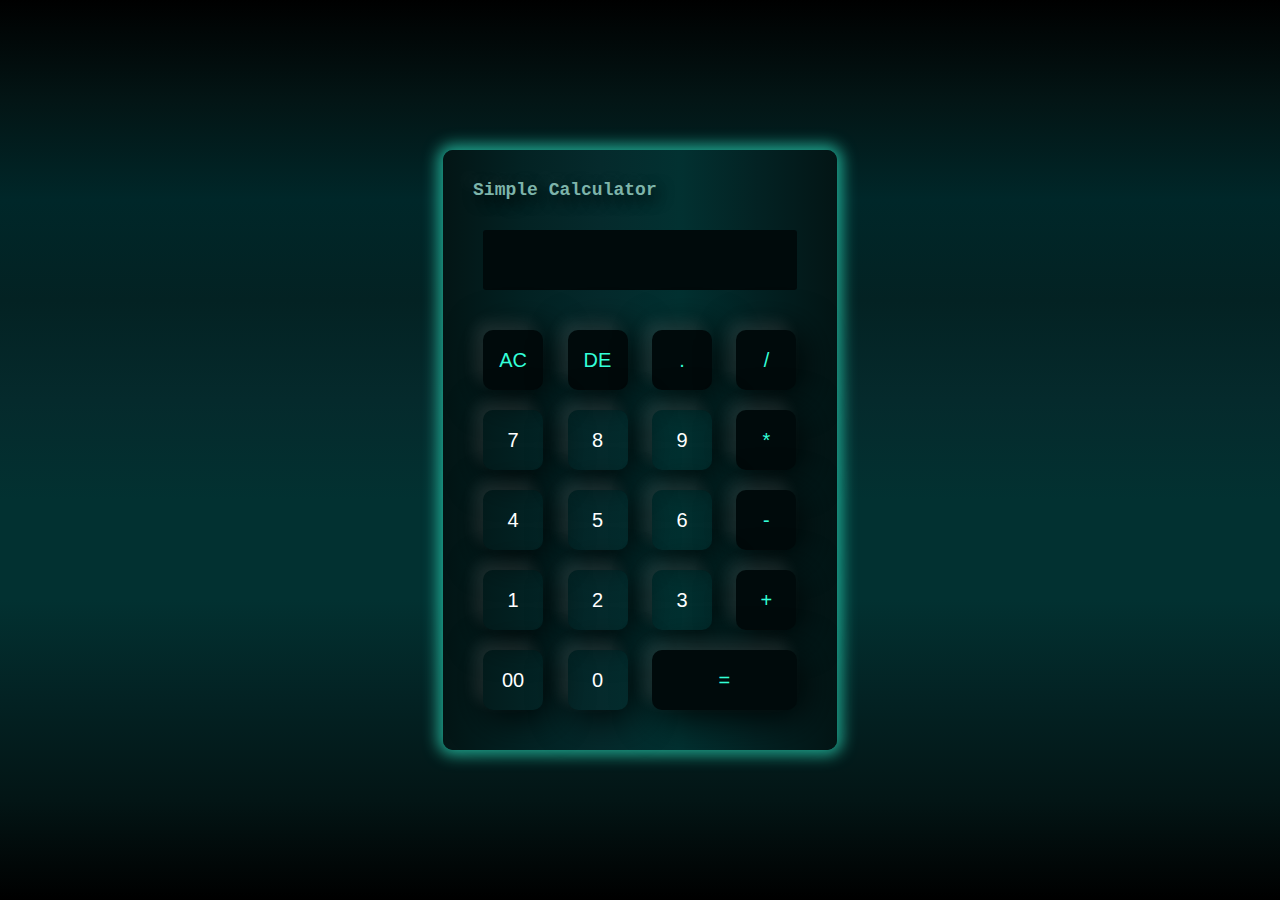
<file: Index.html>
<!DOCTYPE html>
<html>
    <head>
        <meta name="viewport" content="width=devide-width, initial-scale=1.0">
        <title>Calculator</title>
        <link rel="stylesheet" href="Calcstyle.css">
    </head>

    <body>
        <div class="container">
            <div class="calculator">
                <H1>Simple Calculator</H1>
                <form>
                    <div class="display">
                        <input type="text" name="display">
                    </div>
                    <div>
                    <input type="button" value="AC"  onclick="display.value = '' " class="operator">
                    <input type="button" value="DE"  onclick="display.value = display.value.toString().slice(0,-1) " class="operator">
                    <input type="button" value="." onclick="display.value += '.' " class="operator">
                    <input type="button" value="/" onclick="display.value += '/' " class="operator">
                    </div>
                    <div>
                        <input type="button" value="7" onclick="display.value += '7' ">
                        <input type="button" value="8" onclick="display.value += '8'">
                        <input type="button" value="9" onclick="display.value += '9' ">
                        <input type="button" value="*" onclick="display.value += '*' " class="operator">
                        </div>
                    <div>
                        <input type="button" value="4"onclick="display.value += '4' ">
                        <input type="button" value="5" onclick="display.value += '5' ">
                        <input type="button" value="6" onclick="display.value += '6' ">
                        <input type="button" value="-" onclick="display.value += '-' " class="operator">
                    </div>
                    <div>
                        <input type="button" value="1" onclick="display.value += '1' ">
                        <input type="button" value="2" onclick="display.value += '2' ">
                        <input type="button" value="3" onclick="display.value += '3' ">
                        <input type="button" value="+" onclick="display.value += '+' " class="operator">
                    </div>
                    <div>
                        <input type="button" value="00" onclick="display.value += '00' ">
                        <input type="button" value="0" onclick="display.value += '0' ">
                        <input type="button" value="=" onclick=" display.value = eval(display.value)" class="equal operator">
                    </div>
                </form>

            </div>
        </div>
    </body>


</html>
</file>
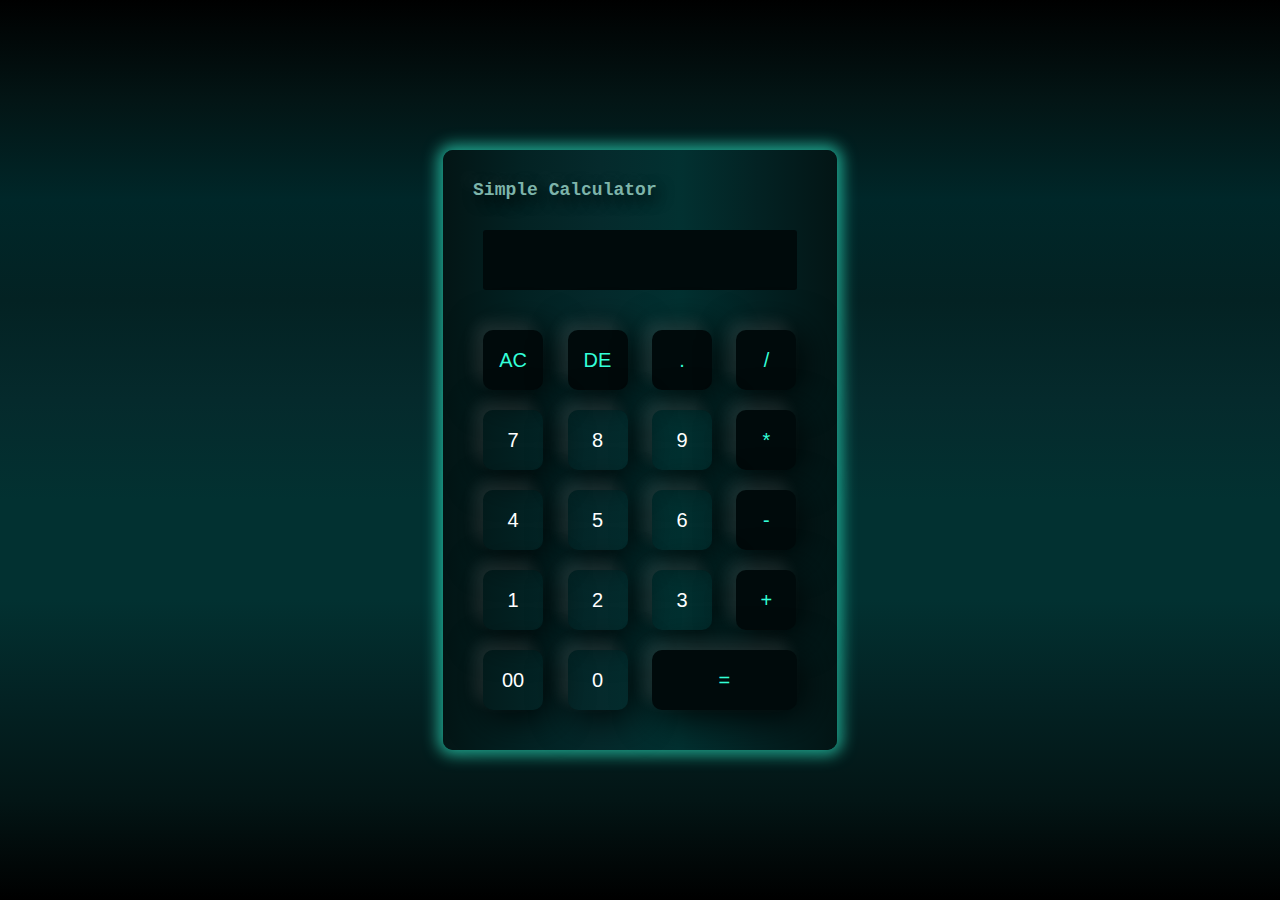
<file: Calculator.html>
<!DOCTYPE html>
<html>
    <head>
        <meta name="viewport" content="width=devide-width, initial-scale=1.0">
        <title>Calculator</title>
        <link rel="stylesheet" href="Calcstyle.css">
    </head>

    <body>
        <div class="container">
            <div class="calculator">
                <H1>Simple Calculator</H1>
                <form>
                    <div class="display">
                        <input type="text" name="display">
                    </div>
                    <div>
                    <input type="button" value="AC"  onclick="display.value = '' " class="operator">
                    <input type="button" value="DE"  onclick="display.value = display.value.toString().slice(0,-1) " class="operator">
                    <input type="button" value="." onclick="display.value += '.' " class="operator">
                    <input type="button" value="/" onclick="display.value += '/' " class="operator">
                    </div>
                    <div>
                        <input type="button" value="7" onclick="display.value += '7' ">
                        <input type="button" value="8" onclick="display.value += '8'">
                        <input type="button" value="9" onclick="display.value += '9' ">
                        <input type="button" value="*" onclick="display.value += '*' " class="operator">
                        </div>
                    <div>
                        <input type="button" value="4"onclick="display.value += '4' ">
                        <input type="button" value="5" onclick="display.value += '5' ">
                        <input type="button" value="6" onclick="display.value += '6' ">
                        <input type="button" value="-" onclick="display.value += '-' " class="operator">
                    </div>
                    <div>
                        <input type="button" value="1" onclick="display.value += '1' ">
                        <input type="button" value="2" onclick="display.value += '2' ">
                        <input type="button" value="3" onclick="display.value += '3' ">
                        <input type="button" value="+" onclick="display.value += '+' " class="operator">
                    </div>
                    <div>
                        <input type="button" value="00" onclick="display.value += '00' ">
                        <input type="button" value="0" onclick="display.value += '0' ">
                        <input type="button" value="=" onclick=" display.value = eval(display.value)" class="equal operator">
                    </div>
                </form>

            </div>
        </div>
    </body>


</html>
</file>
<file: Calcstyle.css>
*{
    margin: 0;
    padding: 0;
    font-family: 'Poppins', sans-serif;
    box-sizing: border-box;
}
body {
    /*background: linear-gradient(180deg, #042f30, #00191A, #004D4F, #002B2B, #00191A, #1a4b4c, #00191A);*/
    background: linear-gradient(180deg, #000000, #031515,#002729, #032223, #052a2c, #023131, #023131, #032223, #031515, #000000);
  }

.container{
    width: 100%;
    height: 100vh;
    background: transparent;
    display: flex;
    align-items: center;
    justify-content: center;  
}
.calculator{
    background: linear-gradient(90deg, #031515, #032223, #052a2c, #023131, #032223, #031515);
    padding: 30px;
    border-radius: 10px;
   /* border: 4px solid #000000;*/
    box-shadow: 0 0 15px 5px rgba(51, 255, 217, 0.6);
}
h1 {
    color: #7db4aa;
    text-shadow: -8px -8px 15px rgba(255, 255, 255, 0.1), 5px 5px 15px rgba(0, 0, 0, 4.8);
    font-size: 18px;
    font-family: 'Courier New', serif;
    text-align: left;
    margin-bottom: 5px; 
}


.calculator form input{
    border: 0;
    outline: 0;
    width: 60px;
    height: 60px;
    border-radius: 10px;
    box-shadow: -8px -8px 15px rgba(255, 255, 255, 0.1), 5px 5px 40px rgba(0, 0, 0, 18.0);
    background: transparent;
    font-size: 20px;
    color: #ffff;
    cursor: pointer;
    margin: 10px;


}
form .display{
    display: flex;
    justify-content: flex-end;
    margin: 20px 0;
    color: #0dcca9;
}
form .display input{
    text-align: right;
    flex: 1;
    font-size: 45px;
    box-shadow: none;
    background: #000a0b;
    color: #e3f9ff; 
    border-radius: 3px;

}
form input.equal{
    width: 145px;
}

form input.operator{
    background:#000a0b;
    color: #33ffd9;
}
</file>
